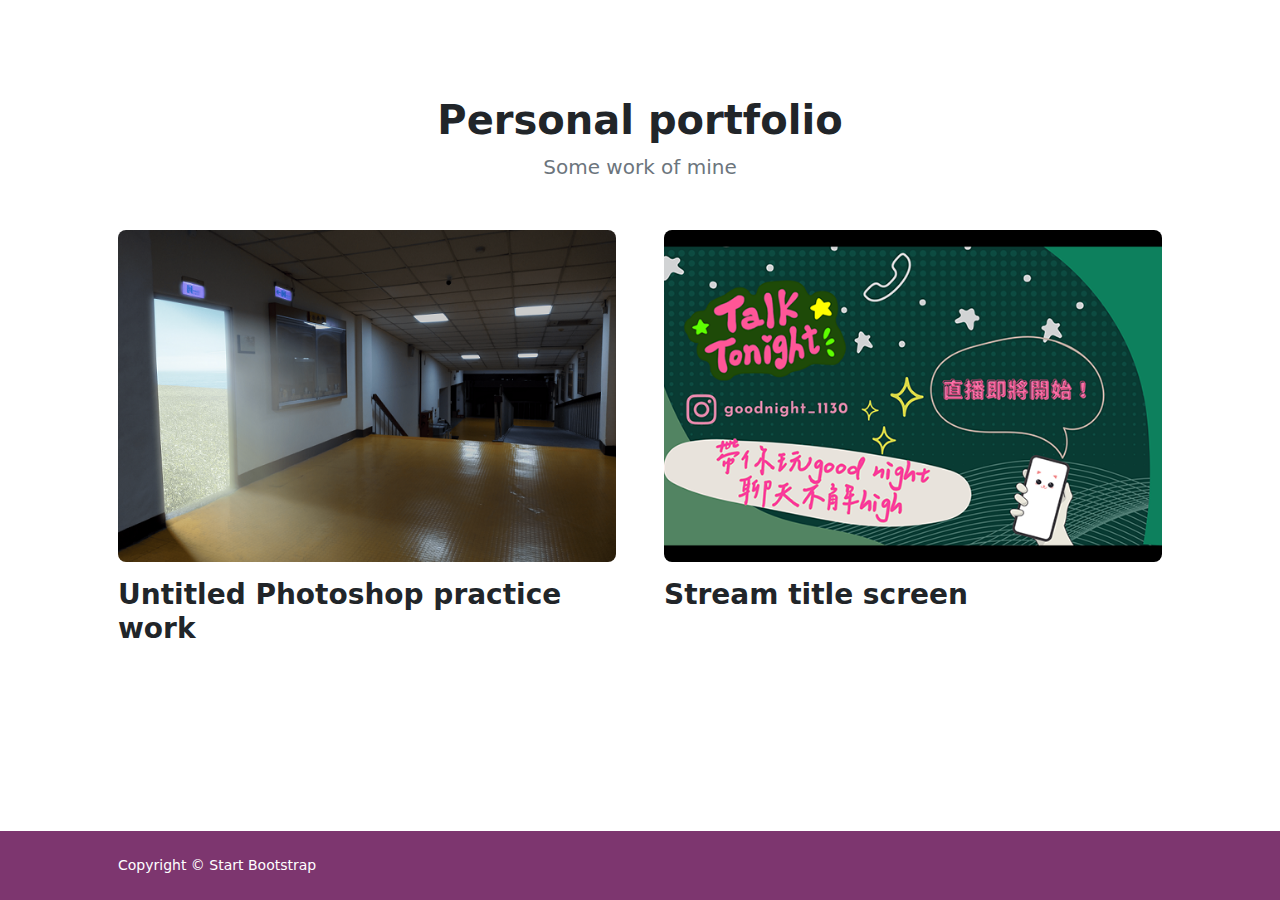
<file: portfolio/portfolio-overview.html>
<!DOCTYPE html>
<html lang="en">
    <head>
        <meta charset="utf-8" />
        <meta name="viewport" content="width=device-width, initial-scale=1, shrink-to-fit=no" />
        <meta name="description" content="" />
        <meta name="author" content="" />
        <title>Portfolio</title>
        <!-- Favicon-->
        <link rel="icon" type="image/x-icon" href="assets/sparkle.ico" />
        <!-- Bootstrap icons-->
        <link href="https://cdn.jsdelivr.net/npm/bootstrap-icons@1.5.0/font/bootstrap-icons.css" rel="stylesheet" />
        <!-- Core theme CSS (includes Bootstrap)-->
        <link href="css/styles.css" rel="stylesheet" />
    </head>
    <body class="d-flex flex-column h-100">
        <main class="flex-shrink-0">
            <!-- Navigation-->
            <!--
            <nav class="navbar navbar-expand-lg navbar-dark bg-dark">
                <div class="container px-5">
                    <a class="navbar-brand" href="index.html">Start Bootstrap</a>
                    <button class="navbar-toggler" type="button" data-bs-toggle="collapse" data-bs-target="#navbarSupportedContent" aria-controls="navbarSupportedContent" aria-expanded="false" aria-label="Toggle navigation"><span class="navbar-toggler-icon"></span></button>
                    <div class="collapse navbar-collapse" id="navbarSupportedContent">
                        <ul class="navbar-nav ms-auto mb-2 mb-lg-0">
                            <li class="nav-item"><a class="nav-link" href="index.html">Home</a></li>
                            <li class="nav-item"><a class="nav-link" href="about.html">About</a></li>
                            <li class="nav-item"><a class="nav-link" href="contact.html">Contact</a></li>
                            <li class="nav-item"><a class="nav-link" href="pricing.html">Pricing</a></li>
                            <li class="nav-item"><a class="nav-link" href="faq.html">FAQ</a></li>
                            <li class="nav-item dropdown">
                                <a class="nav-link dropdown-toggle" id="navbarDropdownBlog" href="#" role="button" data-bs-toggle="dropdown" aria-expanded="false">Blog</a>
                                <ul class="dropdown-menu dropdown-menu-end" aria-labelledby="navbarDropdownBlog">
                                    <li><a class="dropdown-item" href="blog-home.html">Blog Home</a></li>
                                    <li><a class="dropdown-item" href="blog-post.html">Blog Post</a></li>
                                </ul>
                            </li>
                            <li class="nav-item dropdown">
                                <a class="nav-link dropdown-toggle" id="navbarDropdownPortfolio" href="#" role="button" data-bs-toggle="dropdown" aria-expanded="false">Portfolio</a>
                                <ul class="dropdown-menu dropdown-menu-end" aria-labelledby="navbarDropdownPortfolio">
                                    <li><a class="dropdown-item" href="portfolio-overview.html">Portfolio Overview</a></li>
                                    <li><a class="dropdown-item" href="portfolio-item.html">Portfolio Item</a></li>
                                </ul>
                            </li>
                        </ul>
                    </div>
                </div>
            </nav>
            -->
            <!-- Page Content-->
            <section class="py-5">
                <div class="container px-5 my-5">
                    <div class="text-center mb-5">
                        <h1 class="fw-bolder">Personal portfolio</h1>
                        <p class="lead fw-normal text-muted mb-0">Some work of mine</p>
                    </div>
                    <div class="row gx-5">
                        <div class="col-lg-6">
                            <div class="position-relative mb-5">
                                <img class="img-fluid rounded-3 mb-3" src="assets/portfo_1.png" alt="..." />
                                <a class="h3 fw-bolder text-decoration-none link-dark stretched-link" href="portfolio_1.html">Untitled Photoshop practice work</a>
                            </div>
                        </div>
                        <div class="col-lg-6">
                            <div class="position-relative mb-5">
                                <img class="img-fluid rounded-3 mb-3" src="assets/portfo_2.png" alt="..." />
                                <a class="h3 fw-bolder text-decoration-none link-dark stretched-link" href="portfolio_2.html">Stream title screen</a>
                            </div>
                        </div>
                      <!--
                        <div class="col-lg-6">
                            <div class="position-relative mb-5 mb-lg-0">
                                <img class="img-fluid rounded-3 mb-3" src="https://dummyimage.com/600x400/343a40/6c757d" alt="..." />
                                <a class="h3 fw-bolder text-decoration-none link-dark stretched-link" href="#!">Project name</a>
                            </div>
                        </div>
                        <div class="col-lg-6">
                            <div class="position-relative">
                                <img class="img-fluid rounded-3 mb-3" src="https://dummyimage.com/600x400/343a40/6c757d" alt="..." />
                                <a class="h3 fw-bolder text-decoration-none link-dark stretched-link" href="#!">Project name</a>
                            </div>
                        </div>
                      -->
                    </div>
                </div>
            </section>
            <!--
            <section class="py-5 bg-light">
                <div class="container px-5 my-5">
                    <h2 class="display-4 fw-bolder mb-4">Let's build something together</h2>
                    <a class="btn btn-lg btn-primary" href="#!">Contact us</a>
                </div>
            </section>
            -->
        </main>
        <!-- Footer-->
        <footer class="bg-primary py-4 mt-auto">
            <div class="container px-5">
                <div class="row align-items-center justify-content-between flex-column flex-sm-row">
                    <div class="col-auto"><div class="small m-0 text-white">Copyright &copy; Start Bootstrap</div></div>
                    <!--
                    <div class="col-auto">
                        <a class="link-light small" href="#!">Privacy</a>
                        <span class="text-white mx-1">&middot;</span>
                        <a class="link-light small" href="#!">Terms</a>
                        <span class="text-white mx-1">&middot;</span>
                        <a class="link-light small" href="#!">Contact</a>
                    </div>
                    -->
                </div>
            </div>
        </footer>
        <!-- Bootstrap core JS-->
        <script src="https://cdn.jsdelivr.net/npm/bootstrap@5.2.3/dist/js/bootstrap.bundle.min.js"></script>
        <!-- Core theme JS-->
        <script src="js/scripts.js"></script>
    </body>
</html>
</file>
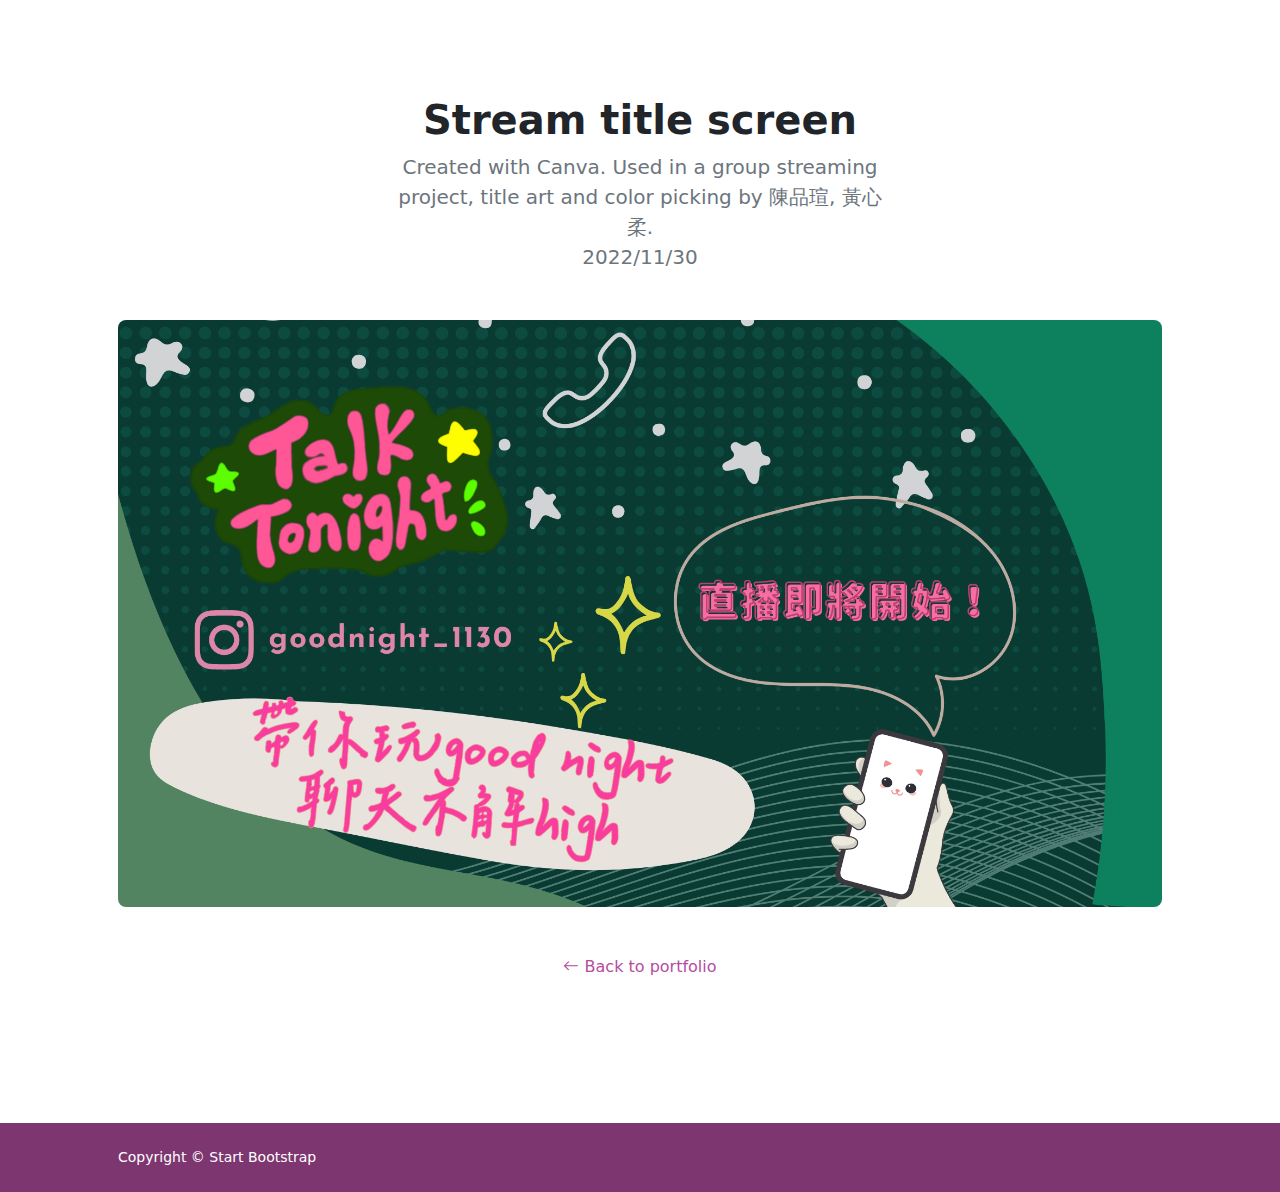
<file: portfolio/portfolio_2.html>
<!DOCTYPE html>
<html lang="en">
    <head>
        <meta charset="utf-8" />
        <meta name="viewport" content="width=device-width, initial-scale=1, shrink-to-fit=no" />
        <meta name="description" content="" />
        <meta name="author" content="" />
        <title>Portfolio</title>
        <!-- Favicon-->
        <link rel="icon" type="image/x-icon" href="assets/sparkle.ico" />
        <!-- Bootstrap icons-->
        <link href="https://cdn.jsdelivr.net/npm/bootstrap-icons@1.5.0/font/bootstrap-icons.css" rel="stylesheet" />
        <!-- Core theme CSS (includes Bootstrap)-->
        <link href="css/styles.css" rel="stylesheet" />
    </head>
    <body class="d-flex flex-column h-100">
        <main class="flex-shrink-0">
            <!-- Navigation-->
            <!--
            <nav class="navbar navbar-expand-lg navbar-dark bg-dark">
                <div class="container px-5">
                    <a class="navbar-brand" href="index.html">Start Bootstrap</a>
                    <button class="navbar-toggler" type="button" data-bs-toggle="collapse" data-bs-target="#navbarSupportedContent" aria-controls="navbarSupportedContent" aria-expanded="false" aria-label="Toggle navigation"><span class="navbar-toggler-icon"></span></button>
                    <div class="collapse navbar-collapse" id="navbarSupportedContent">
                        <ul class="navbar-nav ms-auto mb-2 mb-lg-0">
                            <li class="nav-item"><a class="nav-link" href="index.html">Home</a></li>
                            <li class="nav-item"><a class="nav-link" href="about.html">About</a></li>
                            <li class="nav-item"><a class="nav-link" href="contact.html">Contact</a></li>
                            <li class="nav-item"><a class="nav-link" href="pricing.html">Pricing</a></li>
                            <li class="nav-item"><a class="nav-link" href="faq.html">FAQ</a></li>
                            <li class="nav-item dropdown">
                                <a class="nav-link dropdown-toggle" id="navbarDropdownBlog" href="#" role="button" data-bs-toggle="dropdown" aria-expanded="false">Blog</a>
                                <ul class="dropdown-menu dropdown-menu-end" aria-labelledby="navbarDropdownBlog">
                                    <li><a class="dropdown-item" href="blog-home.html">Blog Home</a></li>
                                    <li><a class="dropdown-item" href="blog-post.html">Blog Post</a></li>
                                </ul>
                            </li>
                            <li class="nav-item dropdown">
                                <a class="nav-link dropdown-toggle" id="navbarDropdownPortfolio" href="#" role="button" data-bs-toggle="dropdown" aria-expanded="false">Portfolio</a>
                                <ul class="dropdown-menu dropdown-menu-end" aria-labelledby="navbarDropdownPortfolio">
                                    <li><a class="dropdown-item" href="portfolio-overview.html">Portfolio Overview</a></li>
                                    <li><a class="dropdown-item" href="portfolio-item.html">Portfolio Item</a></li>
                                </ul>
                            </li>
                        </ul>
                    </div>
                </div>
            </nav>
            -->
            <!-- Page Content-->
            <section class="py-5">
                <div class="container px-5 my-5">
                    <div class="row gx-5 justify-content-center">
                        <div class="col-lg-6">
                            <div class="text-center mb-5">
                                <h1 class="fw-bolder">Stream title screen</h1>
                                <p class="lead fw-normal text-muted mb-0">Created with Canva. Used in a group streaming project, title art and color picking by 陳品瑄, 黃心柔.<br>2022/11/30</p>
                            </div>
                        </div>
                    </div>
                    <div class="row gx-5">
                        <div class="col-12"><img class="img-fluid rounded-3 mb-5" src="assets/portfo_2_full.png" alt="..." /></div>
                        <!--
                        <div class="col-lg-6"><img class="img-fluid rounded-3 mb-5" src="https://dummyimage.com/600x400/343a40/6c757d" alt="..." /></div>
                        <div class="col-lg-6"><img class="img-fluid rounded-3 mb-5" src="https://dummyimage.com/600x400/343a40/6c757d" alt="..." /></div>
                        -->
                    </div>
                    <div class="row gx-5 justify-content-center">
                        <div class="col-lg-6">
                            <div class="text-center mb-5">
                                <a class="text-decoration-none" href="portfolio-overview.html">
                                    <i class="bi-arrow-left"></i>
                                    Back to portfolio
                                </a>
                            </div>
                        </div>
                    </div>
                </div>
            </section>
        </main>
        <!-- Footer-->
        <footer class="bg-primary py-4 mt-auto">
            <div class="container px-5">
                <div class="row align-items-center justify-content-between flex-column flex-sm-row">
                    <div class="col-auto"><div class="small m-0 text-white">Copyright &copy; Start Bootstrap</div></div>
                    <!--
                    <div class="col-auto">
                        <a class="link-light small" href="#!">Privacy</a>
                        <span class="text-white mx-1">&middot;</span>
                        <a class="link-light small" href="#!">Terms</a>
                        <span class="text-white mx-1">&middot;</span>
                        <a class="link-light small" href="#!">Contact</a>
                    </div>
                    -->
                </div>
            </div>
        </footer>
        <!-- Bootstrap core JS-->
        <script src="https://cdn.jsdelivr.net/npm/bootstrap@5.2.3/dist/js/bootstrap.bundle.min.js"></script>
        <!-- Core theme JS-->
        <script src="js/scripts.js"></script>
    </body>
</html>
</file>
